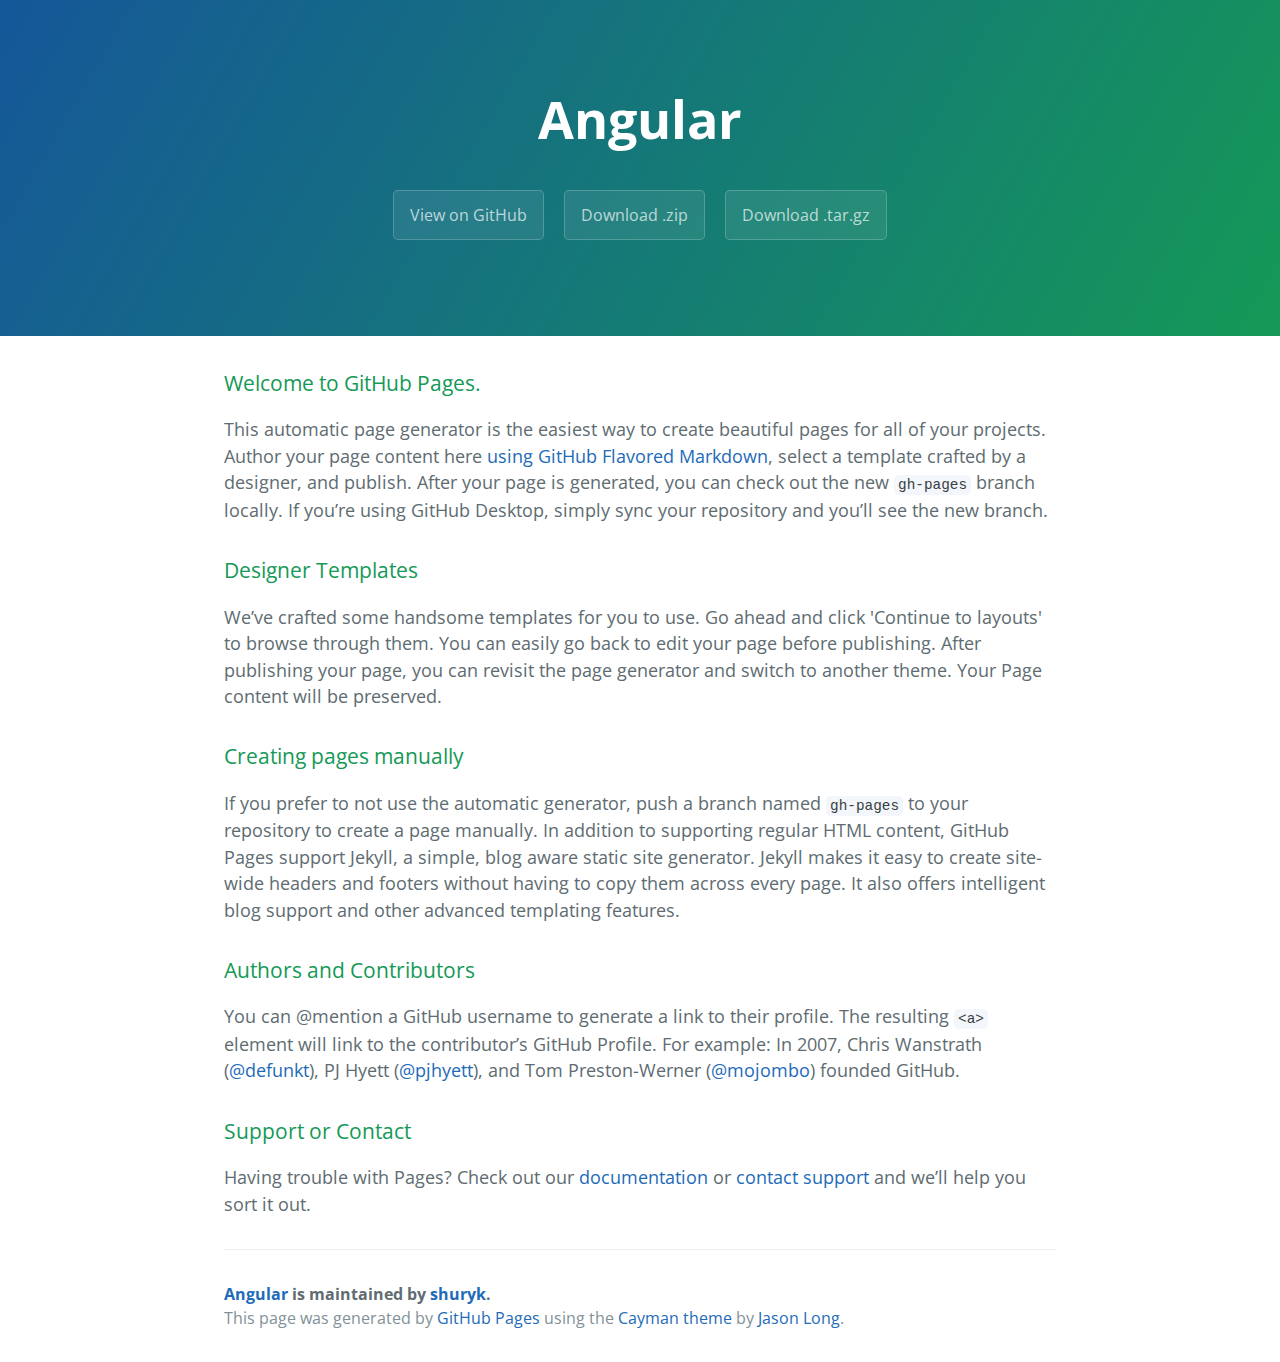
<file: index.html>
<!DOCTYPE html>
<html lang="en-us">
  <head>
    <meta charset="UTF-8">
    <title>Angular by shuryk</title>
    <meta name="viewport" content="width=device-width, initial-scale=1">
    <link rel="stylesheet" type="text/css" href="stylesheets/normalize.css" media="screen">
    <link href='https://fonts.googleapis.com/css?family=Open+Sans:400,700' rel='stylesheet' type='text/css'>
    <link rel="stylesheet" type="text/css" href="stylesheets/stylesheet.css" media="screen">
    <link rel="stylesheet" type="text/css" href="stylesheets/github-light.css" media="screen">
  </head>
  <body>
    <section class="page-header">
      <h1 class="project-name">Angular</h1>
      <h2 class="project-tagline"></h2>
      <a href="https://github.com/shuryk/angular" class="btn">View on GitHub</a>
      <a href="https://github.com/shuryk/angular/zipball/master" class="btn">Download .zip</a>
      <a href="https://github.com/shuryk/angular/tarball/master" class="btn">Download .tar.gz</a>
    </section>

    <section class="main-content">
      <h3>
<a id="welcome-to-github-pages" class="anchor" href="#welcome-to-github-pages" aria-hidden="true"><span aria-hidden="true" class="octicon octicon-link"></span></a>Welcome to GitHub Pages.</h3>

<p>This automatic page generator is the easiest way to create beautiful pages for all of your projects. Author your page content here <a href="https://guides.github.com/features/mastering-markdown/">using GitHub Flavored Markdown</a>, select a template crafted by a designer, and publish. After your page is generated, you can check out the new <code>gh-pages</code> branch locally. If you’re using GitHub Desktop, simply sync your repository and you’ll see the new branch.</p>

<h3>
<a id="designer-templates" class="anchor" href="#designer-templates" aria-hidden="true"><span aria-hidden="true" class="octicon octicon-link"></span></a>Designer Templates</h3>

<p>We’ve crafted some handsome templates for you to use. Go ahead and click 'Continue to layouts' to browse through them. You can easily go back to edit your page before publishing. After publishing your page, you can revisit the page generator and switch to another theme. Your Page content will be preserved.</p>

<h3>
<a id="creating-pages-manually" class="anchor" href="#creating-pages-manually" aria-hidden="true"><span aria-hidden="true" class="octicon octicon-link"></span></a>Creating pages manually</h3>

<p>If you prefer to not use the automatic generator, push a branch named <code>gh-pages</code> to your repository to create a page manually. In addition to supporting regular HTML content, GitHub Pages support Jekyll, a simple, blog aware static site generator. Jekyll makes it easy to create site-wide headers and footers without having to copy them across every page. It also offers intelligent blog support and other advanced templating features.</p>

<h3>
<a id="authors-and-contributors" class="anchor" href="#authors-and-contributors" aria-hidden="true"><span aria-hidden="true" class="octicon octicon-link"></span></a>Authors and Contributors</h3>

<p>You can @mention a GitHub username to generate a link to their profile. The resulting <code>&lt;a&gt;</code> element will link to the contributor’s GitHub Profile. For example: In 2007, Chris Wanstrath (<a href="https://github.com/defunkt" class="user-mention">@defunkt</a>), PJ Hyett (<a href="https://github.com/pjhyett" class="user-mention">@pjhyett</a>), and Tom Preston-Werner (<a href="https://github.com/mojombo" class="user-mention">@mojombo</a>) founded GitHub.</p>

<h3>
<a id="support-or-contact" class="anchor" href="#support-or-contact" aria-hidden="true"><span aria-hidden="true" class="octicon octicon-link"></span></a>Support or Contact</h3>

<p>Having trouble with Pages? Check out our <a href="https://help.github.com/pages">documentation</a> or <a href="https://github.com/contact">contact support</a> and we’ll help you sort it out.</p>

      <footer class="site-footer">
        <span class="site-footer-owner"><a href="https://github.com/shuryk/angular">Angular</a> is maintained by <a href="https://github.com/shuryk">shuryk</a>.</span>

        <span class="site-footer-credits">This page was generated by <a href="https://pages.github.com">GitHub Pages</a> using the <a href="https://github.com/jasonlong/cayman-theme">Cayman theme</a> by <a href="https://twitter.com/jasonlong">Jason Long</a>.</span>
      </footer>

    </section>

  
  </body>
</html>
</file>
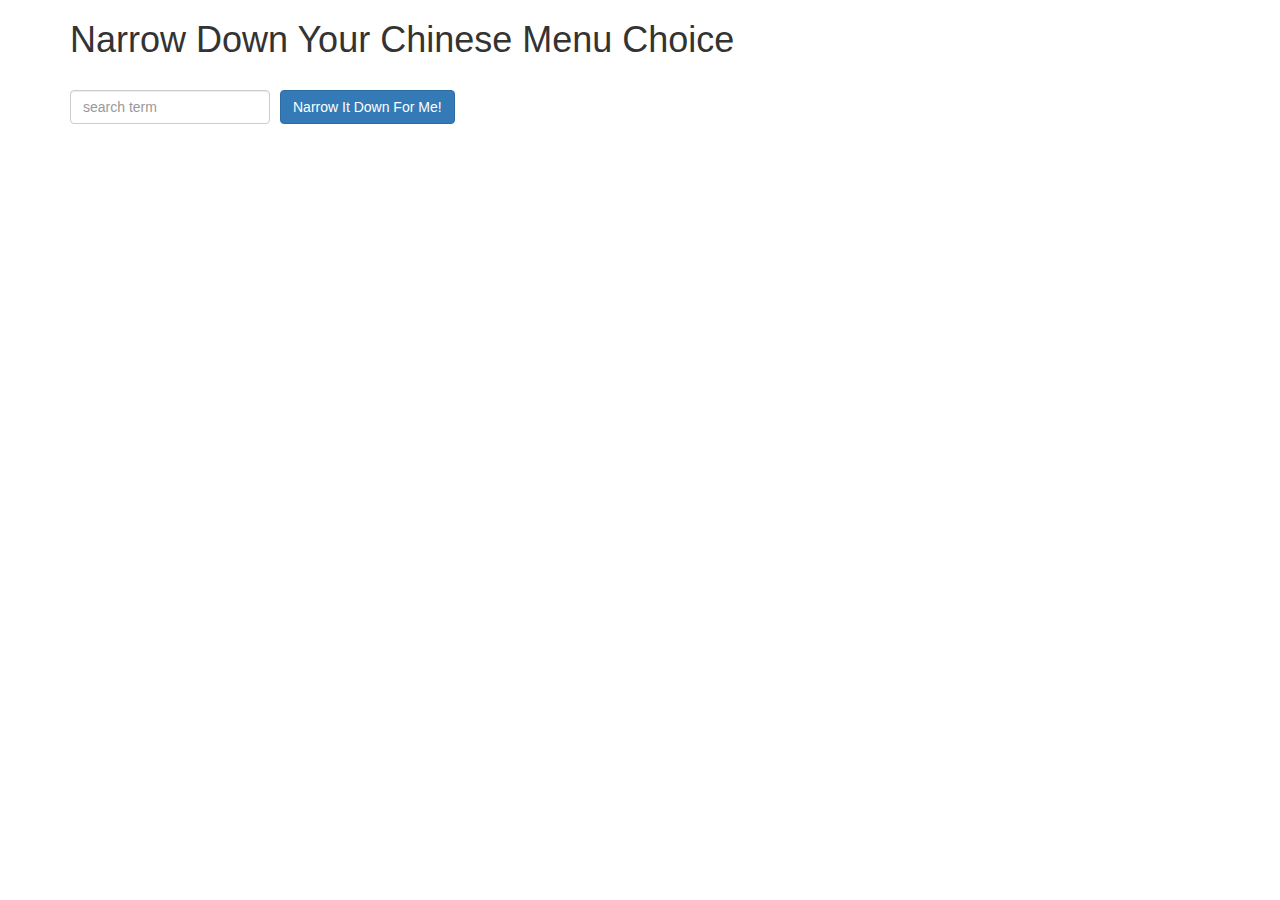
<file: module3-solution/index.html>
<!doctype html>
<html lang="en" ng-app="NarrowItDownApp">

<head>
  <title>Narrow Down Your Menu Choice</title>
  <meta name="viewport" content="width=device-width, initial-scale=1">

  <link rel="stylesheet" href="styles/bootstrap.min.css">
  <link rel="stylesheet" href="fonts/font-awesome/css/font-awesome.min.css">
  <link rel="stylesheet" href="styles/styles.css">
</head>

<body>
  <div class="container" ng-controller="NarrowItDownController as menu">
    <h1>Narrow Down Your Chinese Menu Choice</h1>

    <!--<div class="row ">-->
      <div class="form-group">
        <input type="text" placeholder="search term" class="form-control" ng-model="menu.searchTerm">
      </div>
      <div class="form-group narrow-button">
        <button class="btn btn-primary" ng-click="menu.getMenut(menu.searchTerm)">Narrow It Down For Me!</button>
      </div>
    <!--</div>-->

    <div class="row ">
      <!-- found-items should be implemented as a component -->
      <found-items found-items="menu.found" on-remove="menu.removeItem(index)"></found-items>
    </div>
  </div>

  <script src="angular.min.js"></script>
  <script src="app.js"></script>
</body>

</html>
</file>
<file: stylesheets/stylesheet.css>
* {
  box-sizing: border-box; }

body {
  padding: 0;
  margin: 0;
  font-family: "Open Sans", "Helvetica Neue", Helvetica, Arial, sans-serif;
  font-size: 16px;
  line-height: 1.5;
  color: #606c71; }

a {
  color: #1e6bb8;
  text-decoration: none; }
  a:hover {
    text-decoration: underline; }

.btn {
  display: inline-block;
  margin-bottom: 1rem;
  color: rgba(255, 255, 255, 0.7);
  background-color: rgba(255, 255, 255, 0.08);
  border-color: rgba(255, 255, 255, 0.2);
  border-style: solid;
  border-width: 1px;
  border-radius: 0.3rem;
  transition: color 0.2s, background-color 0.2s, border-color 0.2s; }
  .btn + .btn {
    margin-left: 1rem; }

.btn:hover {
  color: rgba(255, 255, 255, 0.8);
  text-decoration: none;
  background-color: rgba(255, 255, 255, 0.2);
  border-color: rgba(255, 255, 255, 0.3); }

@media screen and (min-width: 64em) {
  .btn {
    padding: 0.75rem 1rem; } }

@media screen and (min-width: 42em) and (max-width: 64em) {
  .btn {
    padding: 0.6rem 0.9rem;
    font-size: 0.9rem; } }

@media screen and (max-width: 42em) {
  .btn {
    display: block;
    width: 100%;
    padding: 0.75rem;
    font-size: 0.9rem; }
    .btn + .btn {
      margin-top: 1rem;
      margin-left: 0; } }

.page-header {
  color: #fff;
  text-align: center;
  background-color: #159957;
  background-image: linear-gradient(120deg, #155799, #159957); }

@media screen and (min-width: 64em) {
  .page-header {
    padding: 5rem 6rem; } }

@media screen and (min-width: 42em) and (max-width: 64em) {
  .page-header {
    padding: 3rem 4rem; } }

@media screen and (max-width: 42em) {
  .page-header {
    padding: 2rem 1rem; } }

.project-name {
  margin-top: 0;
  margin-bottom: 0.1rem; }

@media screen and (min-width: 64em) {
  .project-name {
    font-size: 3.25rem; } }

@media screen and (min-width: 42em) and (max-width: 64em) {
  .project-name {
    font-size: 2.25rem; } }

@media screen and (max-width: 42em) {
  .project-name {
    font-size: 1.75rem; } }

.project-tagline {
  margin-bottom: 2rem;
  font-weight: normal;
  opacity: 0.7; }

@media screen and (min-width: 64em) {
  .project-tagline {
    font-size: 1.25rem; } }

@media screen and (min-width: 42em) and (max-width: 64em) {
  .project-tagline {
    font-size: 1.15rem; } }

@media screen and (max-width: 42em) {
  .project-tagline {
    font-size: 1rem; } }

.main-content :first-child {
  margin-top: 0; }
.main-content img {
  max-width: 100%; }
.main-content h1, .main-content h2, .main-content h3, .main-content h4, .main-content h5, .main-content h6 {
  margin-top: 2rem;
  margin-bottom: 1rem;
  font-weight: normal;
  color: #159957; }
.main-content p {
  margin-bottom: 1em; }
.main-content code {
  padding: 2px 4px;
  font-family: Consolas, "Liberation Mono", Menlo, Courier, monospace;
  font-size: 0.9rem;
  color: #383e41;
  background-color: #f3f6fa;
  border-radius: 0.3rem; }
.main-content pre {
  padding: 0.8rem;
  margin-top: 0;
  margin-bottom: 1rem;
  font: 1rem Consolas, "Liberation Mono", Menlo, Courier, monospace;
  color: #567482;
  word-wrap: normal;
  background-color: #f3f6fa;
  border: solid 1px #dce6f0;
  border-radius: 0.3rem; }
  .main-content pre > code {
    padding: 0;
    margin: 0;
    font-size: 0.9rem;
    color: #567482;
    word-break: normal;
    white-space: pre;
    background: transparent;
    border: 0; }
.main-content .highlight {
  margin-bottom: 1rem; }
  .main-content .highlight pre {
    margin-bottom: 0;
    word-break: normal; }
.main-content .highlight pre, .main-content pre {
  padding: 0.8rem;
  overflow: auto;
  font-size: 0.9rem;
  line-height: 1.45;
  border-radius: 0.3rem; }
.main-content pre code, .main-content pre tt {
  display: inline;
  max-width: initial;
  padding: 0;
  margin: 0;
  overflow: initial;
  line-height: inherit;
  word-wrap: normal;
  background-color: transparent;
  border: 0; }
  .main-content pre code:before, .main-content pre code:after, .main-content pre tt:before, .main-content pre tt:after {
    content: normal; }
.main-content ul, .main-content ol {
  margin-top: 0; }
.main-content blockquote {
  padding: 0 1rem;
  margin-left: 0;
  color: #819198;
  border-left: 0.3rem solid #dce6f0; }
  .main-content blockquote > :first-child {
    margin-top: 0; }
  .main-content blockquote > :last-child {
    margin-bottom: 0; }
.main-content table {
  display: block;
  width: 100%;
  overflow: auto;
  word-break: normal;
  word-break: keep-all; }
  .main-content table th {
    font-weight: bold; }
  .main-content table th, .main-content table td {
    padding: 0.5rem 1rem;
    border: 1px solid #e9ebec; }
.main-content dl {
  padding: 0; }
  .main-content dl dt {
    padding: 0;
    margin-top: 1rem;
    font-size: 1rem;
    font-weight: bold; }
  .main-content dl dd {
    padding: 0;
    margin-bottom: 1rem; }
.main-content hr {
  height: 2px;
  padding: 0;
  margin: 1rem 0;
  background-color: #eff0f1;
  border: 0; }

@media screen and (min-width: 64em) {
  .main-content {
    max-width: 64rem;
    padding: 2rem 6rem;
    margin: 0 auto;
    font-size: 1.1rem; } }

@media screen and (min-width: 42em) and (max-width: 64em) {
  .main-content {
    padding: 2rem 4rem;
    font-size: 1.1rem; } }

@media screen and (max-width: 42em) {
  .main-content {
    padding: 2rem 1rem;
    font-size: 1rem; } }

.site-footer {
  padding-top: 2rem;
  margin-top: 2rem;
  border-top: solid 1px #eff0f1; }

.site-footer-owner {
  display: block;
  font-weight: bold; }

.site-footer-credits {
  color: #819198; }

@media screen and (min-width: 64em) {
  .site-footer {
    font-size: 1rem; } }

@media screen and (min-width: 42em) and (max-width: 64em) {
  .site-footer {
    font-size: 1rem; } }

@media screen and (max-width: 42em) {
  .site-footer {
    font-size: 0.9rem; } }
</file>
<file: stylesheets/github-light.css>
/*
The MIT License (MIT)

Copyright (c) 2016 GitHub, Inc.

Permission is hereby granted, free of charge, to any person obtaining a copy
of this software and associated documentation files (the "Software"), to deal
in the Software without restriction, including without limitation the rights
to use, copy, modify, merge, publish, distribute, sublicense, and/or sell
copies of the Software, and to permit persons to whom the Software is
furnished to do so, subject to the following conditions:

The above copyright notice and this permission notice shall be included in all
copies or substantial portions of the Software.

THE SOFTWARE IS PROVIDED "AS IS", WITHOUT WARRANTY OF ANY KIND, EXPRESS OR
IMPLIED, INCLUDING BUT NOT LIMITED TO THE WARRANTIES OF MERCHANTABILITY,
FITNESS FOR A PARTICULAR PURPOSE AND NONINFRINGEMENT. IN NO EVENT SHALL THE
AUTHORS OR COPYRIGHT HOLDERS BE LIABLE FOR ANY CLAIM, DAMAGES OR OTHER
LIABILITY, WHETHER IN AN ACTION OF CONTRACT, TORT OR OTHERWISE, ARISING FROM,
OUT OF OR IN CONNECTION WITH THE SOFTWARE OR THE USE OR OTHER DEALINGS IN THE
SOFTWARE.

*/

.pl-c /* comment */ {
  color: #969896;
}

.pl-c1 /* constant, variable.other.constant, support, meta.property-name, support.constant, support.variable, meta.module-reference, markup.raw, meta.diff.header */,
.pl-s .pl-v /* string variable */ {
  color: #0086b3;
}

.pl-e /* entity */,
.pl-en /* entity.name */ {
  color: #795da3;
}

.pl-smi /* variable.parameter.function, storage.modifier.package, storage.modifier.import, storage.type.java, variable.other */,
.pl-s .pl-s1 /* string source */ {
  color: #333;
}

.pl-ent /* entity.name.tag */ {
  color: #63a35c;
}

.pl-k /* keyword, storage, storage.type */ {
  color: #a71d5d;
}

.pl-s /* string */,
.pl-pds /* punctuation.definition.string, string.regexp.character-class */,
.pl-s .pl-pse .pl-s1 /* string punctuation.section.embedded source */,
.pl-sr /* string.regexp */,
.pl-sr .pl-cce /* string.regexp constant.character.escape */,
.pl-sr .pl-sre /* string.regexp source.ruby.embedded */,
.pl-sr .pl-sra /* string.regexp string.regexp.arbitrary-repitition */ {
  color: #183691;
}

.pl-v /* variable */ {
  color: #ed6a43;
}

.pl-id /* invalid.deprecated */ {
  color: #b52a1d;
}

.pl-ii /* invalid.illegal */ {
  color: #f8f8f8;
  background-color: #b52a1d;
}

.pl-sr .pl-cce /* string.regexp constant.character.escape */ {
  font-weight: bold;
  color: #63a35c;
}

.pl-ml /* markup.list */ {
  color: #693a17;
}

.pl-mh /* markup.heading */,
.pl-mh .pl-en /* markup.heading entity.name */,
.pl-ms /* meta.separator */ {
  font-weight: bold;
  color: #1d3e81;
}

.pl-mq /* markup.quote */ {
  color: #008080;
}

.pl-mi /* markup.italic */ {
  font-style: italic;
  color: #333;
}

.pl-mb /* markup.bold */ {
  font-weight: bold;
  color: #333;
}

.pl-md /* markup.deleted, meta.diff.header.from-file */ {
  color: #bd2c00;
  background-color: #ffecec;
}

.pl-mi1 /* markup.inserted, meta.diff.header.to-file */ {
  color: #55a532;
  background-color: #eaffea;
}

.pl-mdr /* meta.diff.range */ {
  font-weight: bold;
  color: #795da3;
}

.pl-mo /* meta.output */ {
  color: #1d3e81;
}
</file>
<file: module3-solution/styles/styles.css>
h1 {
  margin-bottom: 30px;
}
input[type="text"] {
  width: 200px;
  float: left;
}
.narrow-button {
  float: left;
  margin-left: 10px;
}
.loader {
  display: none;
  margin-left: 5px;
  font-size: 10px;
  float: left;
  border-top: 1.1em solid rgba(147, 147, 147, 0.2);
  border-right: 1.1em solid rgba(147, 147, 147, 0.2);
  border-bottom: 1.1em solid rgba(147, 147, 147, 0.2);
  border-left: 1.1em solid #676767;
  -webkit-transform: translateZ(0);
  -ms-transform: translateZ(0);
  transform: translateZ(0);
  -webkit-animation: load8 1.1s infinite linear;
  animation: load8 1.1s infinite linear;
}
.loader,
.loader:after {
  border-radius: 50%;
  width: 3em;
  height: 3em;
}
@-webkit-keyframes load8 {
  0% {
    -webkit-transform: rotate(0deg);
    transform: rotate(0deg);
  }
  100% {
    -webkit-transform: rotate(360deg);
    transform: rotate(360deg);
  }
}
@keyframes load8 {
  0% {
    -webkit-transform: rotate(0deg);
    transform: rotate(0deg);
  }
  100% {
    -webkit-transform: rotate(360deg);
    transform: rotate(360deg);
  }
}
</file>
